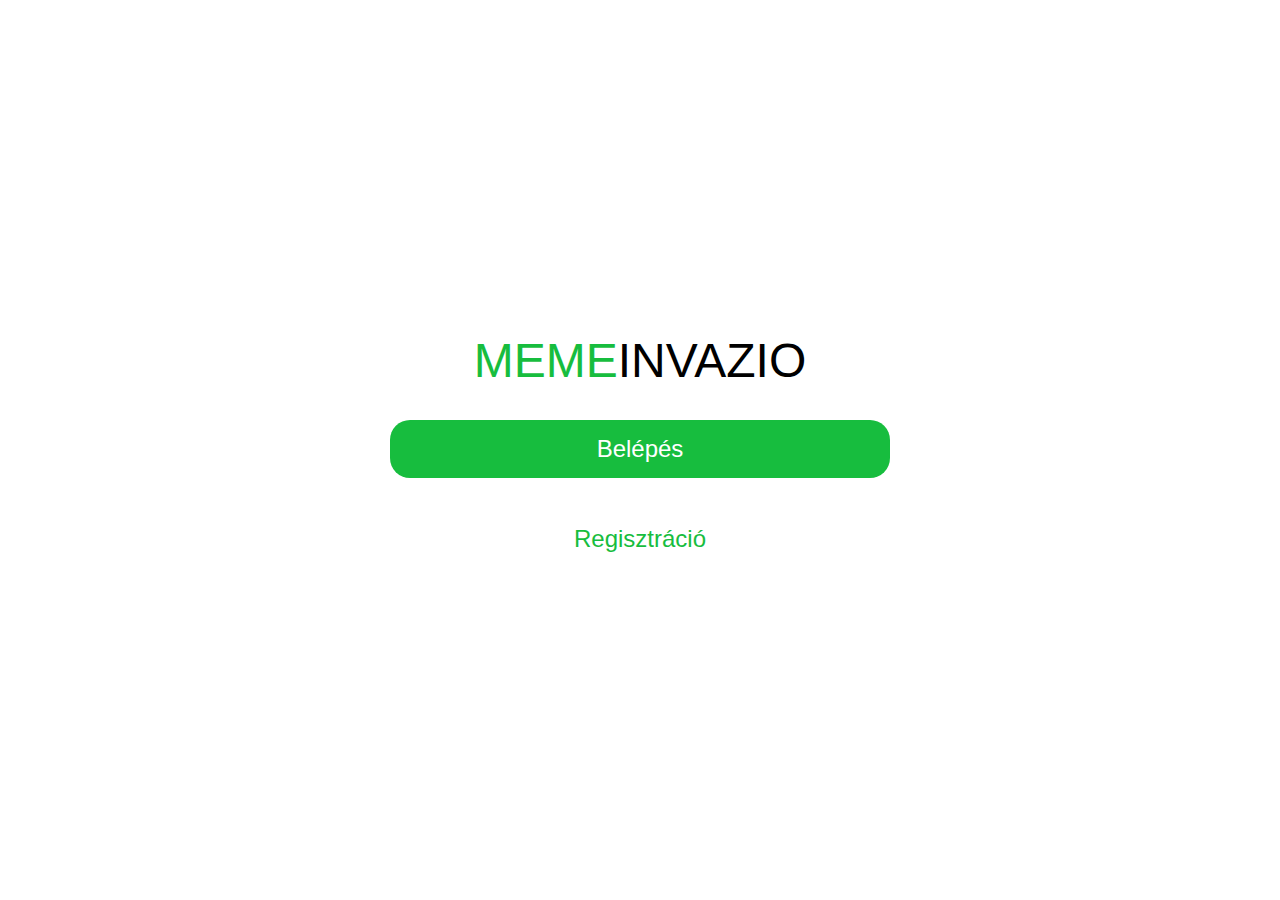
<file: index.html>
<!DOCTYPE html>
<html lang="hu">
<head>
    <meta charset="UTF-8">
    <meta name="viewport" content="width=device-width, initial-scale=1.0">
    <title>memeinvázió</title>
    <link rel="stylesheet" href="./css/index.css">
</head>
<body>
    <div class="tarolo">
        <div class="focim">
            <span class="focim_zold">meme</span>invazio
        </div>

        <div class="login">
            <button type="button" id="btnLogin">Belépés</button>
        </div>

        <div class="reg">
            <button type="button" id="btnReg">Regisztráció</button>
        </div>
    </div>

    <script src="./js/index.js"></script>
</body>
</html>
</file>
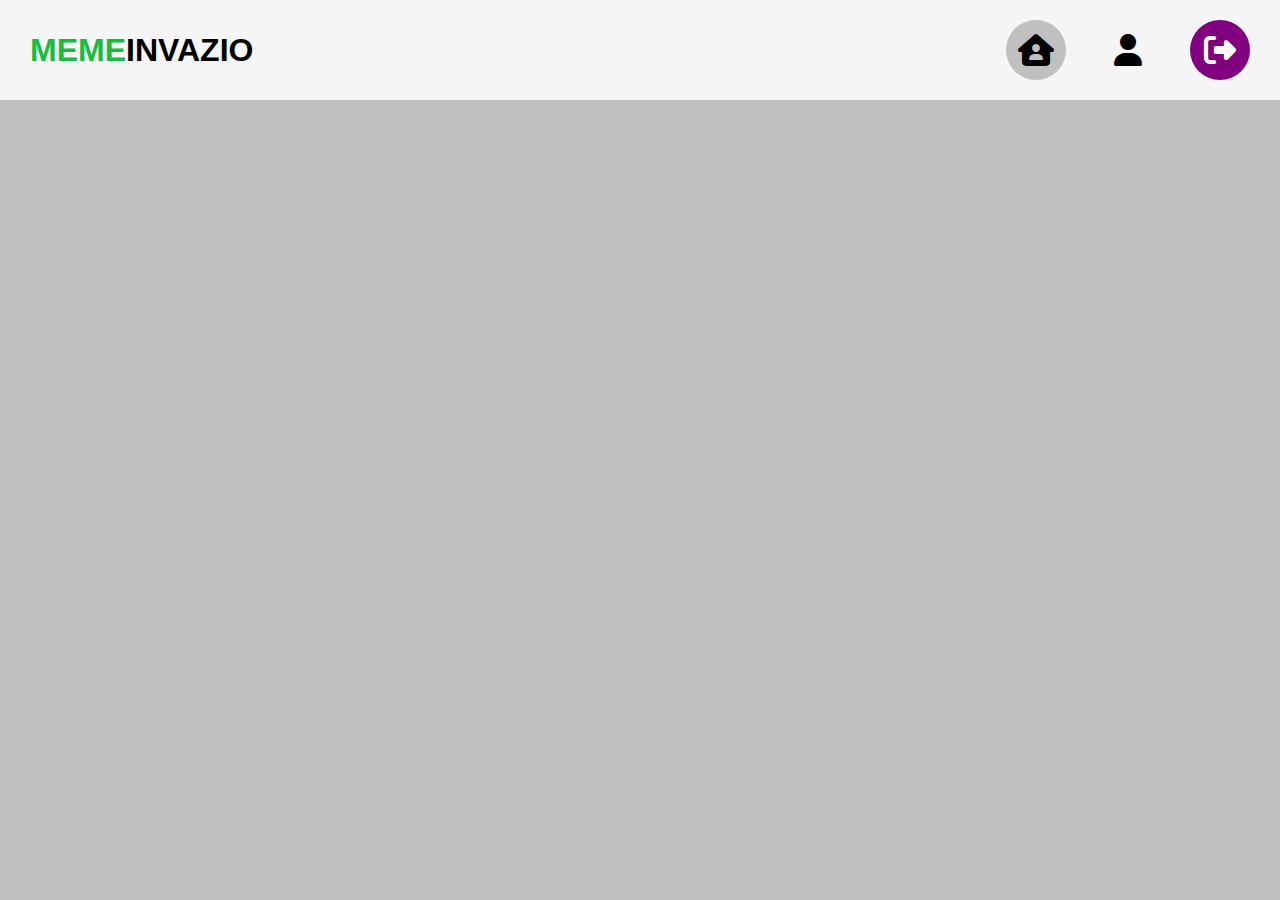
<file: html/home.html>
<!DOCTYPE html>
<html lang="hu">
<head>
    <meta charset="UTF-8">
    <meta name="viewport" content="width=device-width, initial-scale=1.0">
    <link rel="stylesheet" href="../css/home.css">
    <link rel="stylesheet" href="https://cdnjs.cloudflare.com/ajax/libs/font-awesome/6.7.2/css/all.min.css" 
    integrity="sha512-Evv84Mr4kqVGRNSgIGL/F/aIDqQb7xQ2vcrdIwxfjThSH8CSR7PBEakCr51Ck+w+/U6swU2Im1vVX0SVk9ABhg==" 
    crossorigin="anonymous" referrerpolicy="no-referrer" />
    <title>memeinvazio</title>
</head>
<body>
    <header id="header">
        <div class="menu-logo">
            <span class="menu-logo-green">meme</span>invazio
        </div>
        
        <input type="checkbox" id="menu-toggle" class="menu-toggle">
        <label for="menu-toggle" class="hamburger-menu">
            <span></span>
            <span></span>
            <span></span>
        </label>

        <nav>
            <a href="#header" class="icon-home">
                <i class="fa-solid fa-house-user"></i>
            </a>

            <a href="" class="user-icon">
                <i class="fa-solid fa-user"></i>
            </a>

            <a class="icon-logout">
                <i class="fa-solid fa-right-from-bracket"></i>
            </a>
        </nav>
    </header>

    <script src="../js/home.js"></script>
</body>
</html>
</file>
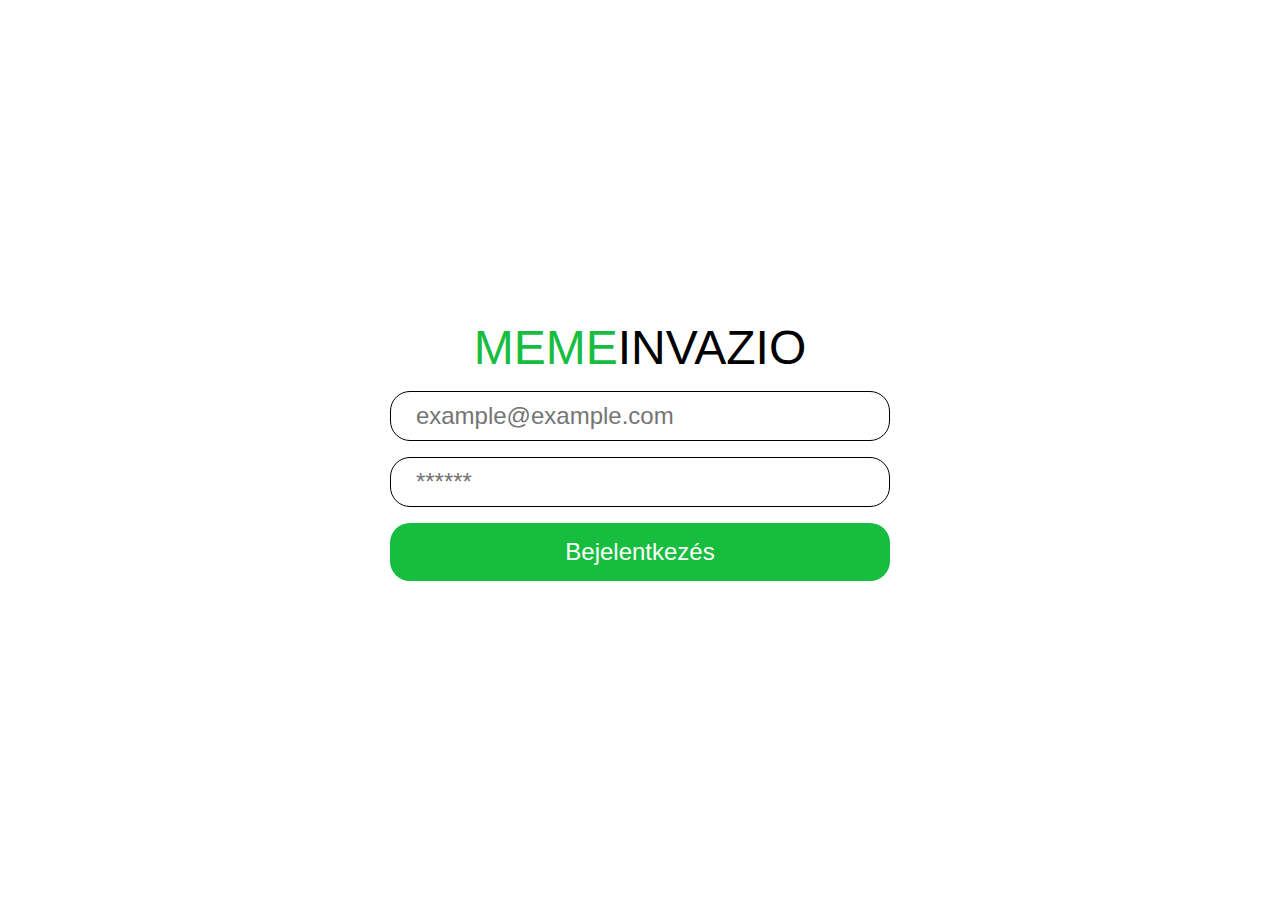
<file: html/login.html>
<!DOCTYPE html>
<html lang="hu">

<head>
    <meta charset="UTF-8">
    <meta name="viewport" content="width=device-width, initial-scale=1.0">
    <title>memeinvazio</title>
    <link rel="stylesheet" href="../css/login.css">
</head>

<body>
    <div class="tarolo">
        <div class="focim">
            <span class="focim_zold">meme</span>invazio
        </div>

        <div class="input">
            <input type="email" id="email" placeholder="example@example.com">
        </div>

        <div class="input">
            <input type="password" id="psw" placeholder="******">
        </div>

        <div class="login">
            <button type="button" id="btnLogin">Bejelentkezés</button>
        </div>
    </div>

    <script src="../js/login.js"></script>
</body>

</html>
</file>
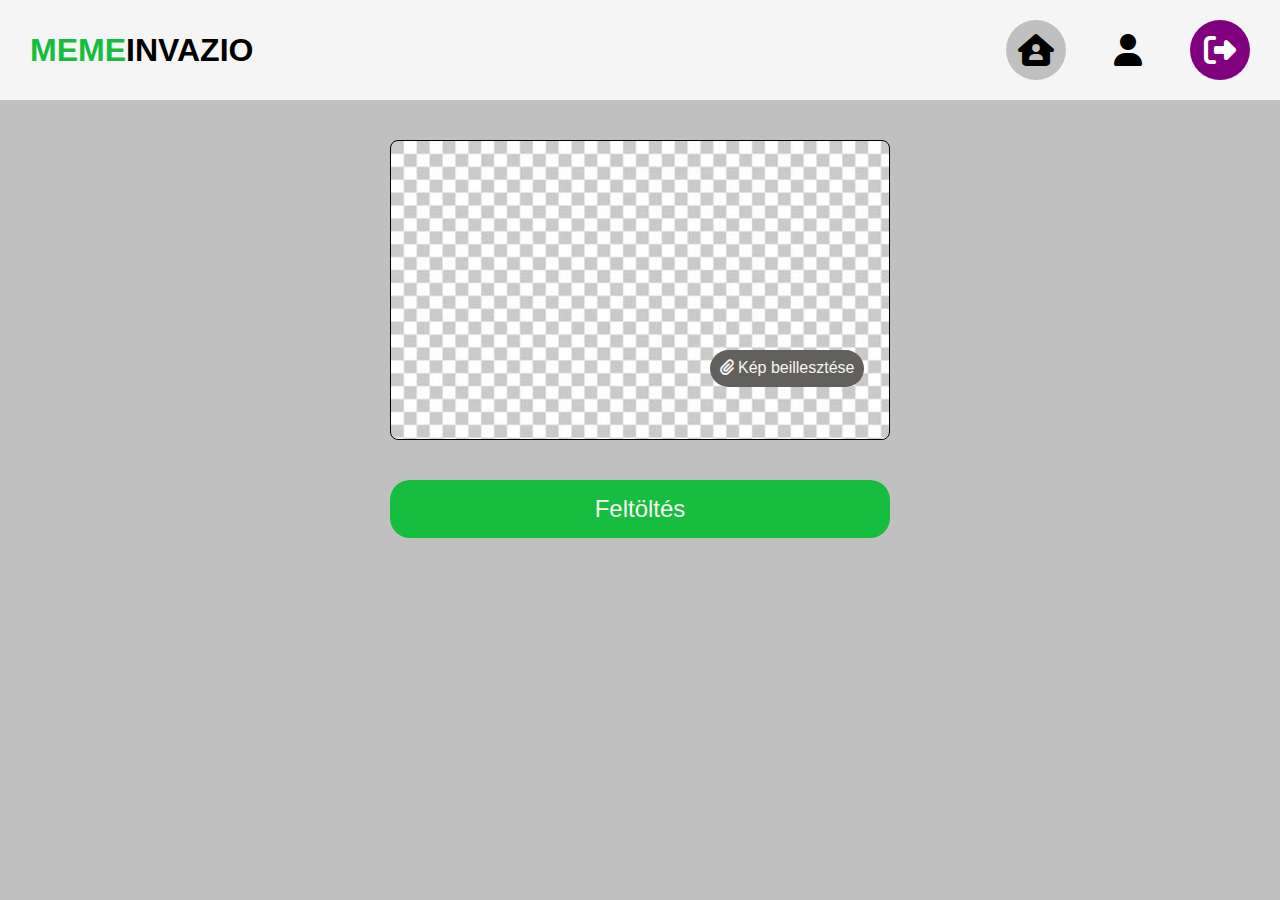
<file: html/newMeme.html>
<!DOCTYPE html>
<html lang="hu">
<head>
    <meta charset="UTF-8">
    <meta name="viewport" content="width=device-width, initial-scale=1.0">
    <link rel="stylesheet" href="../css/newMeme.css">
    <link rel="stylesheet" href="https://cdnjs.cloudflare.com/ajax/libs/font-awesome/6.7.2/css/all.min.css" 
    integrity="sha512-Evv84Mr4kqVGRNSgIGL/F/aIDqQb7xQ2vcrdIwxfjThSH8CSR7PBEakCr51Ck+w+/U6swU2Im1vVX0SVk9ABhg==" 
    crossorigin="anonymous" referrerpolicy="no-referrer" />
    <title>memeinvazio</title>
</head>
<body>
    <header id="header">
        <div class="menu-logo">
            <span class="menu-logo-green">meme</span>invazio
        </div>
        
        <input type="checkbox" id="menu-toggle" class="menu-toggle">
        <label for="menu-toggle" class="hamburger-menu">
            <span></span>
            <span></span>
            <span></span>
        </label>

        <nav>
            <a href="#header" class="icon-home">
                <i class="fa-solid fa-house-user"></i>
            </a>

            <a href="" class="user-icon">
                <i class="fa-solid fa-user"></i>
            </a>

            <a class="icon-logout">
                <i class="fa-solid fa-right-from-bracket"></i>
            </a>
        </nav>
    </header>
    <main>
        <div class="newMeme">
            <label for="fileUpload">
                <i class="fa-solid fa-paperclip"></i>
                Kép beillesztése
            </label>
            <input type="file" id="fileUpload">
        </div>

        <div class="uploadButton">
            <button type="button">Feltöltés</button>
        </div>

    </main>


    <script src="../js/newMeme.js"></script>

</body>
</html>
</file>
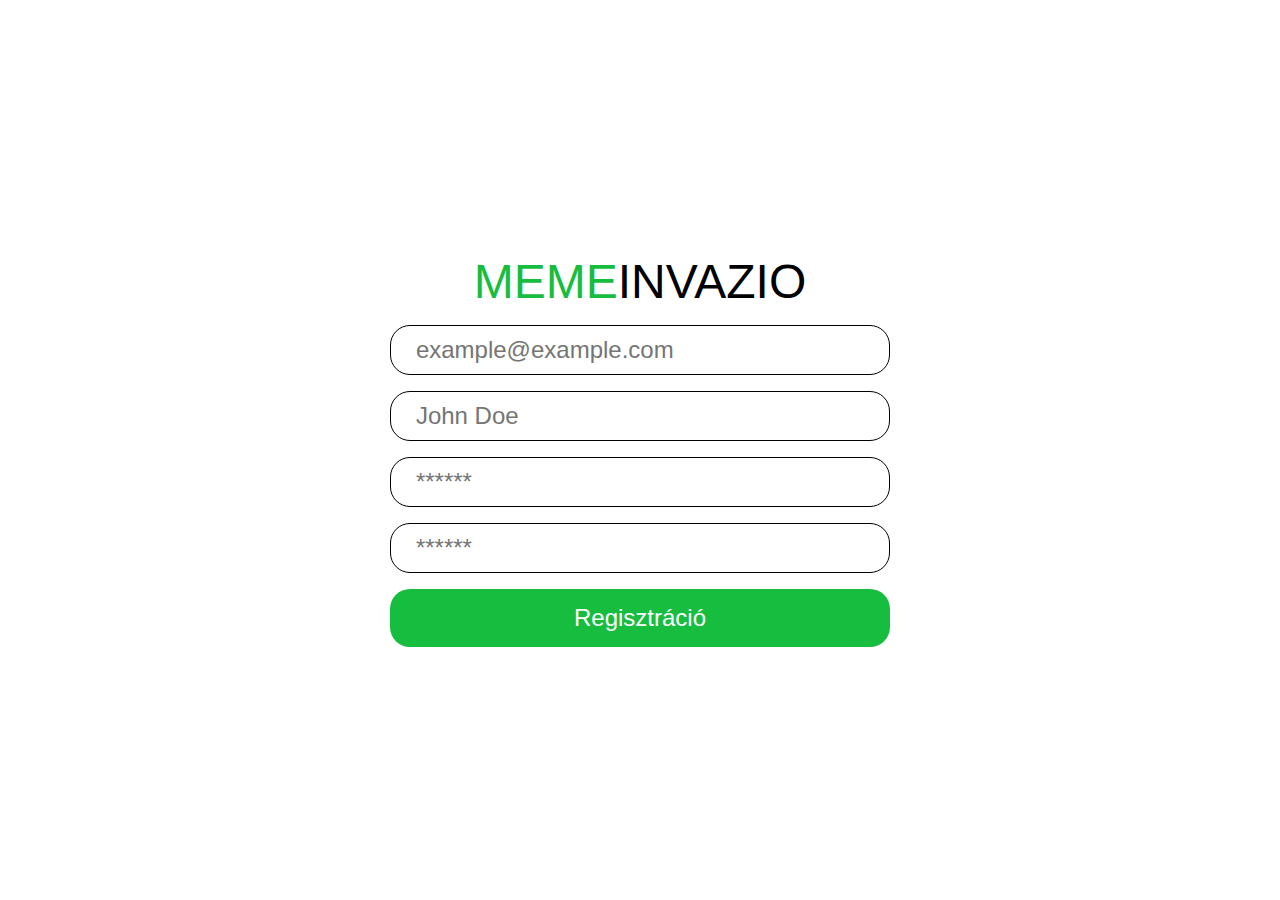
<file: html/registration.html>
<!DOCTYPE html>
<html lang="hu">

<head>
    <meta charset="UTF-8">
    <meta name="viewport" content="width=device-width, initial-scale=1.0">
    <title>memeinvazio</title>
    <link rel="stylesheet" href="../css/registration.css">
</head>

<body>
    <div class="tarolo">
        <div class="focim">
            <span class="focim_zold">meme</span>invazio
        </div>

        <div class="input">
            <input type="email" id="email" placeholder="example@example.com">
        </div>

        <div class="input">
            <input type="text" id="name" placeholder="John Doe">
        </div>

        <div class="input">
            <input type="password" id="psw" placeholder="******">
        </div>

        <div class="input">
            <input type="password" id="psw2" placeholder="******">
        </div>

        <div class="reg">
            <button type="button" id="btnReg">Regisztráció</button>
        </div>
    </div>

    <script src="../js/registration.js"></script>
</body>

</html>
</file>
<file: css/index.css>
:root{
    --text-color: #17bd3e;
}

* {
    margin: 0;
    padding: 0;
    box-sizing: border-box;

}

body{
    font-family: Arial, Helvetica, sans-serif;
    display: flex;
    justify-content: center;
    align-items: center;
    height: 100vh;
}

.tarolo{
    max-width: 1200px;
    display: flex;
    flex-direction: column;
    gap: 2rem;
    justify-content: center;
    align-items: center;
    font-size: 48px;
}

.focim{
    text-transform: uppercase;
    text-align: center;
    font-size: 500;
    user-select: none;
}

.focim_zold{
    color:  var(--text-color);

}

.login{
    background-color: var(--text-color);
    
}

.reg, .login{
    border-radius: 20px;
    padding: 15px;
    width: 500px;
    display: flex;
    justify-content: center;
    align-items: center;
    cursor: pointer;
    transition: ease 300ms;
}

#btnLogin{
    color: white;
}

#btnReg{
    color: var(--text-color);
}

#btnReg, #btnLogin{
    font-size: 1.5rem;
    background-color: inherit;
    border: none;
    cursor: inherit;
}

.reg:hover, .login:hover{
    transform: scale(1.01);
}


@media screen  and (max-width: 450px) {
    .login, .reg {
        width: 350px;
    }
}
</file>
<file: css/home.css>
:root {
    --text-color: #17BD3E;
}


* {
    margin: 0;
    padding: 0;
    box-sizing: border-box;
}

html {
    font-family: Arial, Helvetica, sans-serif;
    background-color: silver;
}

/*asd*/
header {
    background-color: whitesmoke;
    display: flex;
    align-items: center;
    justify-content: space-between;
    padding: 1.25rem 1.875rem;
}

.menu-logo {
    font-size: 2rem;
    font-weight: 600;
    text-transform: uppercase;
    user-select: none;
}


.menu-logo-green {
    color: var(--text-color);
}

/* menü alapállapot */
nav {
    display: flex;
    gap: 2rem;
    font-size: 2rem;
}

nav a {
    text-decoration: none;
    color: black;
    width: 60px;
    height: 60px;
    justify-content: center;
    align-items: center;
    display: flex;
    border-radius: 50%;
    transition: ease 500ms;
}

nav a:hover {
    transform: scale(1.1);
}

.icon-home {
    background-color: silver;
}

.icon-logout {
    background-color: purple;
    color: white;

}


/*hamburger*/
.hamburger-menu{
    background-color: whitesmoke;
    width: 60px;
    height: 25px;
    display: none;
    flex-direction: column;
    gap: 5px;
    cursor: pointer;
}

.hamburger-menu span {
    display: flex;
    height: 4px;
    width: 10px;
    border-radius: 2px;
    background-color: purple;

}

.menu-toggle {
    display: none;
}

.menu-toggle:checked~nav {
    display: flex;
}

/* hamburger menü*/

@media screen and (max-width: 786px) {
    .hamburger-menu {
        display: flex;
    }

    nav {
        flex-direction: row;
        justify-content: space-around;
        width: 100%;
        background-color: whitesmoke;
        padding: 10px;
        position: absolute;
        top: 70px;
        left: 0;
        font-size: 1.5rem;
        display: none;
    }
}
</file>
<file: css/login.css>
:root {
    --text-color: #17BD3E;
}

* {
    margin: 0;
    padding: 0;
    box-sizing: border-box;
}

body {
    font-family: Arial, Helvetica, sans-serif;
    display: flex;
    justify-content: center;
    align-items: center;
    height: 100vh;
    font-size: 3rem;
}

.tarolo {
    display: flex;
    justify-content: center;
    align-items: center;
    flex-direction: column;
    gap: 1rem;
}

.focim {
    text-transform: uppercase;
    text-align: center;
    font-weight: 500;
    user-select: none;
}

.focim_zold {
    color: var(--text-color);
}

.input {
    display: flex;
    justify-content: center;
    align-items: center;
    width: 500px;
    border: 1px solid black;
    border-radius: 20px;
}

input {
    font-size: 1.5rem;
    padding: 10px 0;
    width: 90%;
    border: none;
    outline: none;
}

.login {
    background-color: var(--text-color);
    width: 500px;
    border-radius: 20px;
    display: flex;
    justify-content: center;
    align-items: center;
    padding: 15px;
    cursor: pointer;
    transition: ease 0.5s;
}

.login:hover {
    transform: scale(1.01);
}

.login button {
    font-size: 1.5rem;
    color: white;
    background-color: inherit;
    border: none;
    cursor: inherit;
}

@media screen and (max-width: 500px) {

    .login,
    .input {
        width: 340px;
    }
}
</file>
<file: css/newMeme.css>
:root {
    --text-color: #17BD3E;
}


* {
    margin: 0;
    padding: 0;
    box-sizing: border-box;
}

html {
    font-family: Arial, Helvetica, sans-serif;
    background-color: silver;
}

/*asd*/
header {
    background-color: whitesmoke;
    display: flex;
    align-items: center;
    justify-content: space-between;
    padding: 1.25rem 1.875rem;
    
}

.menu-logo {
    font-size: 2rem;
    font-weight: 600;
    text-transform: uppercase;
    user-select: none;
}


.menu-logo-green {
    color: var(--text-color);
}

/* menü alapállapot */
nav {
    display: flex;
    gap: 2rem;
    font-size: 2rem;
    z-index: 1000;
}

nav a {
    text-decoration: none;
    color: black;
    width: 60px;
    height: 60px;
    justify-content: center;
    align-items: center;
    display: flex;
    border-radius: 50%;
    transition: ease 500ms;
}

nav a:hover {
    transform: scale(1.1);
}

.icon-home {
    background-color: silver;
}

.icon-logout {
    background-color: purple;
    color: white;

}


/*hamburger*/
.hamburger-menu{
    background-color: whitesmoke;
    width: 60px;
    height: 25px;
    display: none;
    flex-direction: column;
    gap: 5px;
    cursor: pointer;
}

.hamburger-menu span {
    display: flex;
    height: 4px;
    width: 10px;
    border-radius: 2px;
    background-color: purple;

}

.menu-toggle {
    display: none;
}

.menu-toggle:checked~nav {
    display: flex;
}


/* main div formázása */

main{
    display: flex;
    justify-content: center;
    align-items: center;
    gap: 40px;
    flex-direction: column;
    position: 40px;
    padding: 40px;
}



.newMeme{
    height: 300px;
    width: 500px;
    border: 1px solid black;
    border-radius: 0.5rem;
    background-image: url('../img/transparent.jpg');
    position: relative;
   
}


.newMeme > label {
    background-color: #62605c;
    position: absolute;
    top: 70%;
    right: 5%;
    color: whitesmoke;
    font-size: 1rem;
    border-radius: 1.875rem;
    padding: 0.6rem;
    cursor: pointer;
    transition: ease 0.5s;
}

.newMeme > label:hover {
    transform: scale(1.1);
}

.newMeme>input {
    display: none;
}

.uploadButton {
    background-color: var(--text-color);
    width: 500px;
    padding: 15px;
    border-radius: 1.25rem;
    cursor: pointer;
    display: flex;
    justify-content: center;
    align-items: center;
    transition: 0.5s;
}

.uploadButton>button {
    font-size: 1.5rem;
    color: whitesmoke;
    background-color: var(--text-color);
    border: none;
    cursor: pointer;
}

.uploadButton:hover {
    transform: scale(1.01);
}

/* hamburger menü */



@media screen and (max-width: 786px) {
    .hamburger-menu {
        display: flex;
    }

    .uploadButton, .newMeme {
        width: 350px;
    }


    nav {
        flex-direction: row;
        justify-content: space-around;
        width: 100%;
        background-color: whitesmoke;
        padding: 10px;
        position: absolute;
        top: 70px;
        left: 0;
        font-size: 1.5rem;
        display: none;
    }

   
}

/*hozzáadás gomb*/
</file>
<file: css/registration.css>
:root {
    --text-color: #17BD3E;
}

* {
    margin: 0;
    padding: 0;
    box-sizing: border-box;
}

body {
    font-family: Arial, Helvetica, sans-serif;
    display: flex;
    justify-content: center;
    align-items: center;
    height: 100vh;
    font-size: 3rem;
}

.tarolo {
    display: flex;
    justify-content: center;
    align-items: center;
    flex-direction: column;
    gap: 1rem;
}

.focim {
    text-transform: uppercase;
    text-align: center;
    font-weight: 500;
    user-select: none;
}

.focim_zold {
    color: var(--text-color);
}

.input {
    display: flex;
    justify-content: center;
    align-items: center;
    width: 500px;
    border: 1px solid black;
    border-radius: 20px;
}

input {
    font-size: 1.5rem;
    padding: 10px 0;
    width: 90%;
    border: none;
    outline: none;
}

.reg {
    background-color: var(--text-color);
    width: 500px;
    border-radius: 20px;
    display: flex;
    justify-content: center;
    align-items: center;
    padding: 15px;
    cursor: pointer;
    transition: ease 0.5s;
}

.reg:hover {
    transform: scale(1.01);
}

.reg button {
    font-size: 1.5rem;
    color: white;
    background-color: inherit;
    border: none;
    cursor: inherit;
}

@media screen and (max-width: 500px) {
    .reg, .input {
        width: 340px;
    }
}
</file>
